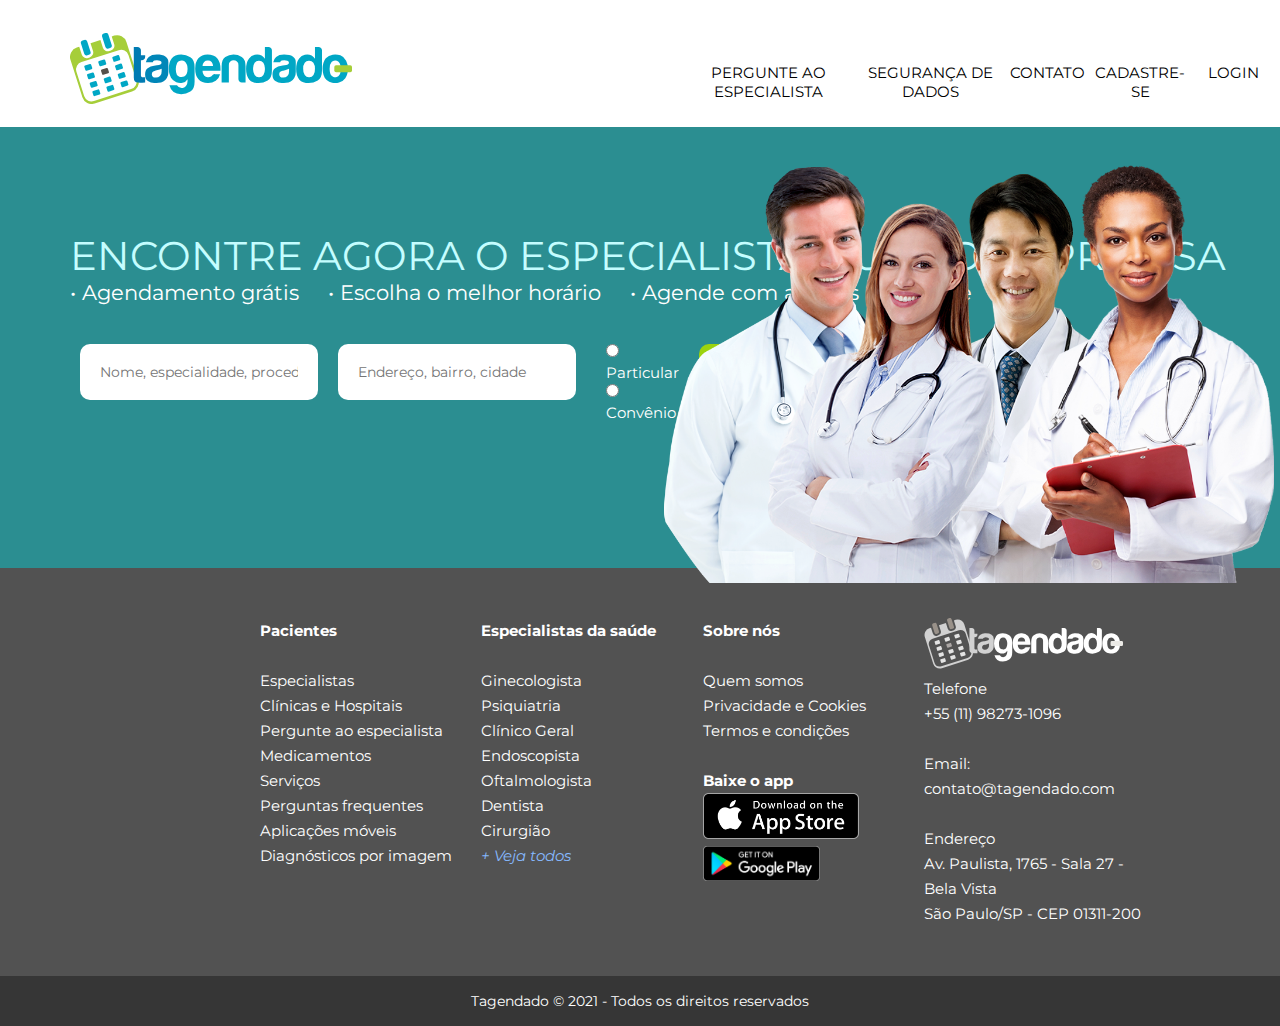
<file: components/pages/home/index.html>
<!DOCTYPE html>
<html lang="en">
    <head>
        <meta charset="utf-8"/>
        <meta name="author" content="Augusto Araujo, Wesley Ferreira, Rodrigo Geraldes" />

        <!--Links para a fonte-->
        <link rel="preconnect" href="https://fonts.googleapis.com">
        <link rel="preconnect" href="https://fonts.gstatic.com" crossorigin>
        <link href="https://fonts.googleapis.com/css2?family=Montserrat:wght@500&display=swap" rel="stylesheet">

        <link rel="stylesheet" type="text/css" href="./style.css" />
        <link rel="stylesheet" type="text/css" href="../../global.css" />
    </head>
    <body>
        <header>
            <div class="logotype">
                <img src="../../headers/header-1/img/logo.svg" alt="Logo Tagendado"/>
            </div>
            <div class="headerOptions">
                <a href="#">PERGUNTE AO ESPECIALISTA</a>
                <a href="#">SEGURANÇA DE DADOS</a>
                <a href="#">CONTATO</a>
                <a href="#">CADASTRE-SE</a>
                <a href="#">LOGIN</a>
            </div>
        </header>
        <img src="img/foto 2.png" alt="Grupo de médicos" id="medicalGroup">
        <section>
            <div class="search">
                <p>ENCONTRE AGORA O ESPECIALISTA QUE VOCÊ PRECISA</p>
                <ul>
                    <li>• Agendamento grátis</li>
                    <li>• Escolha o melhor horário</li>
                    <li>• Agende com apenas um clique</li>
                </ul>
                <br><br><br>
                <form>
                    <input type="text" placeholder="Nome, especialidade, procedimento" class="search-input">
                    <input type="text" placeholder="Endereço, bairro, cidade" class="search-input">
            
                    <div class="radio-input-container">
                    <div>
                        <input type="radio" id="particular" name="tipo-pagamento">
                        <label for="particular">Particular</label>
                    </div>
                    <div>
                        <input type="radio" id="convenio" name="tipo-pagamento">
                        <label for="convenio">Convênio</label>
                    </div>
                    </div>
            
                    <button>PESQUISAR</button>
                    
                </form>
            </div>
        </section>
        <footer>
            <div class="footerOptions">
                <div class="pacientOptions">
                    <p class="listTitle">Pacientes</p>
                    <br/>
                    <a href="#">Especialistas</a>
                    <br/>
                    <a href="#">Clínicas e Hospitais</a>
                    <br/>
                    <a href="#">Pergunte ao especialista</a>
                    <br/>
                    <a href="#">Medicamentos</a>
                    <br/>
                    <a href="#">Serviços</a>
                    <br/>
                    <a href="#">Perguntas frequentes</a>
                    <br/>
                    <a href="#">Aplicações móveis</a>
                    <br/>
                    <a href="#">Diagnósticos por imagem</a>
                    <br/>
                </div>
                <div class="specialistOptions">
                    <p class="listTitle">Especialistas da saúde</p>
                    <br/>
                    <a href="#">Ginecologista</a>
                    <br/>
                    <a href="#">Psiquiatria</a>
                    <br/>
                    <a href="#">Clínico Geral</a>
                    <br/>
                    <a href="#">Endoscopista</a>
                    <br/>
                    <a href="#">Oftalmologista</a>
                    <br/>
                    <a href="#">Dentista</a>
                    <br/>
                    <a href="#">Cirurgião</a>
                    <br/>
                    <a href="#" id="seeAll">+ Veja todos</a>
                </div>
                <div class="aboutUs">
                    <p class="listTitle">Sobre nós</p>
                    <br/>
                    <a href="#">Quem somos</a>
                    <br/>
                    <a href="#">Privacidade e Cookies</a>
                    <br/>
                    <a href="#">Termos e condições</a>
                    <br/>
                    <br/>
                    <p class="listTitle">Baixe o app</p>
                    <img src="../../footers/footer-1/img/DownloadAppStore.png" alt="Download via AppStore"/>
                    <img src="../../footers/footer-1/img/DownloadGooglePlay.png" alt="Dowload via GooglePlay" id="imgGooglePlay">
                </div>
                <div class="contactInfos">
                    <img src="../../footers/footer-1/img/Logo.svg" alt="Logo tagendado">
                    <br/>
                    <p>Telefone</p>
                    <p>+55 (11) 98273-1096</p>
                    <br/>
                    <p>Email:</p>
                    <p>contato@tagendado.com</p>
                    <br>
                    <p>Endereço</p>
                    <p>Av. Paulista, 1765 - Sala 27 - Bela Vista</p>
                    <p>São Paulo/SP - CEP 01311-200</p>                
                </div>
            </div>
            <div class="copyright">
                <p>Tagendado © 2021 - Todos os direitos reservados</p>
            </div>
        </footer>
    </body>
</file>
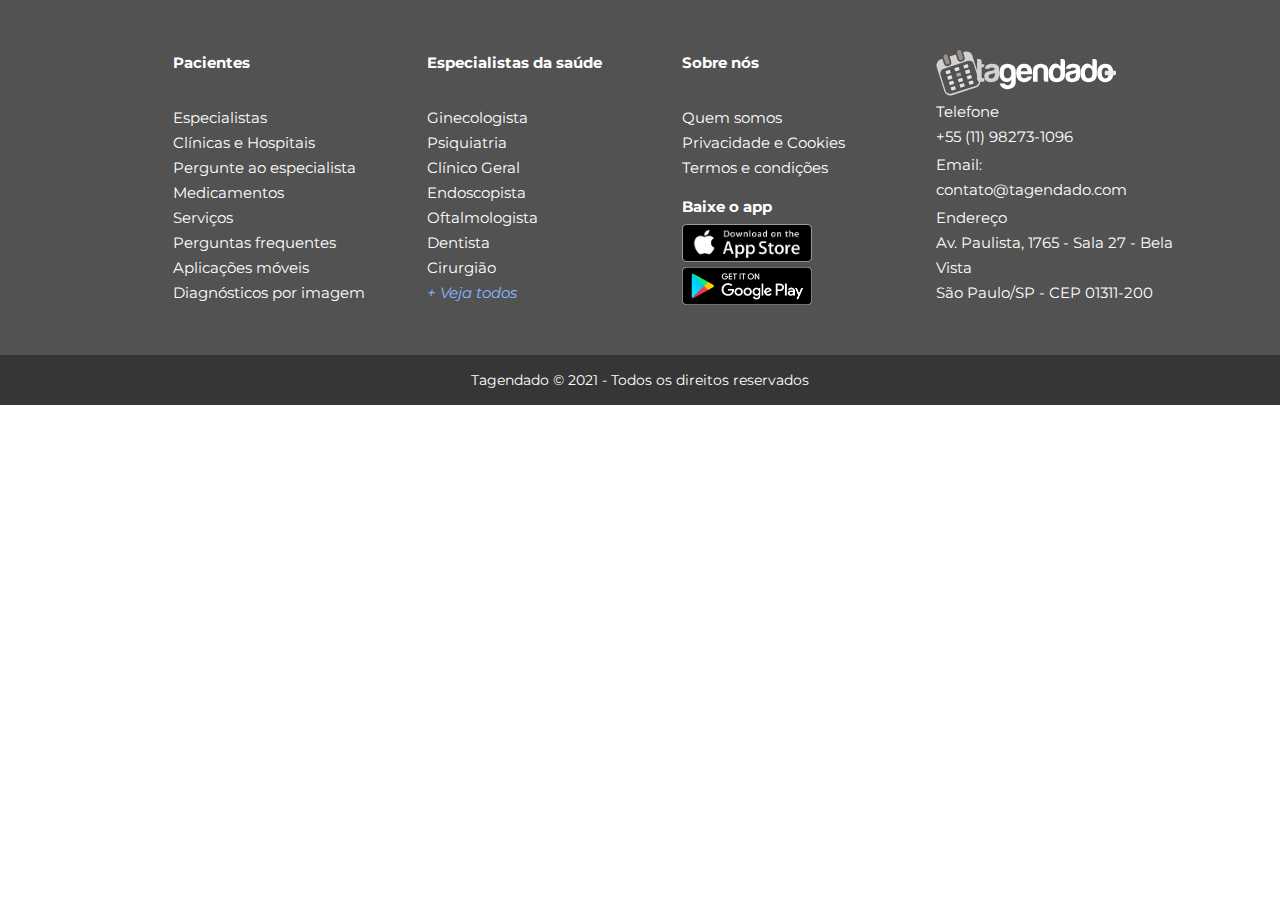
<file: components/footers/footer-1/footer.html>
<!DOCTYPE html>
<html lang="en">
    <head>
        <meta charset="utf-8"/>
        <meta name="author" content="Augusto Araujo, Wesley Ferreira, Rodrigo Geraldes" />
        <meta name="viewport" content="width=device-width, initial-scale=1">

        <!--Links para a fonte-->
        <link rel="preconnect" href="https://fonts.googleapis.com">
        <link rel="preconnect" href="https://fonts.gstatic.com" crossorigin>
        <link href="https://fonts.googleapis.com/css2?family=Montserrat:wght@400;500;700&family=Open+Sans:wght@400;700&display=swap" rel="stylesheet">

        <link rel="stylesheet" type="text/css" href="./style.css" />
        <link rel="stylesheet" type="text/css" href="./media.css" />
        <link rel="stylesheet" type="text/css" href="../../global.css" />
    </head>
    <body>
        <footer>
            <div class="footer-options">
                <div class="pacientOptions">
                    <p class="listTitle mb-30">Pacientes</p>
                    <a href="#">Especialistas</a>
                    <a href="#">Clínicas e Hospitais</a>
                    <a href="#">Pergunte ao especialista</a>
                    <a href="#">Medicamentos</a>
                    <a href="#">Serviços</a>
                    <a href="#">Perguntas frequentes</a>
                    <a href="#">Aplicações móveis</a>
                    <a href="#">Diagnósticos por imagem</a>
                </div>
                <div class="specialistOptions">
                    <p class="listTitle mb-30">Especialistas da saúde</p>
                    <a href="#">Ginecologista</a>
                    <a href="#">Psiquiatria</a>
                    <a href="#">Clínico Geral</a>
                    <a href="#">Endoscopista</a>
                    <a href="#">Oftalmologista</a>
                    <a href="#">Dentista</a>
                    <a href="#">Cirurgião</a>
                    <a href="#" id="seeAll">+ Veja todos</a>
                </div>
                <div class="aboutUs">
                    <div>
                        <p class="listTitle mb-30">Sobre nós</p>
                        <a href="#">Quem somos</a>
                        <a href="#">Privacidade e Cookies</a>
                        <a href="#">Termos e condições</a>
                    </div>
                    <div class="aboutUsImgs">
                        <p class="listTitle">Baixe o app</p>
                        <img src="img/DownloadAppStore.png" alt="Download via AppStore" id="imgAppStore"/>
                        <img src="img/DownloadGooglePlay.png" alt="Dowload via GooglePlay" id="imgGooglePlay">
                    </div>
                </div>
                <div class="contactInfos">
                    <img src="img/Logo_footer.svg" alt="Logo tagendado">
                    <div>
                        <p>Telefone</p>
                        <p>+55 (11) 98273-1096</p>
                    </div>
                    <div>
                        <p>Email:</p>
                        <p>contato@tagendado.com</p>
                    </div>
                    <div>
                        <p>Endereço</p>
                        <p>Av. Paulista, 1765 - Sala 27 - Bela Vista</p>
                        <p>São Paulo/SP - CEP 01311-200</p>                
                    </div>
                </div>
            </div>
            <div class="copyright">
                <p>Tagendado © 2021 - Todos os direitos reservados</p>
            </div>
        </footer>
    </body>
</html>
</file>
<file: components/pages/home/style.css>
/*CSS Header*/
div.headerOptions {
    font-size: 15px;
    justify-content: center;
    display: grid;
    grid-template-columns:  2fr 1.5fr 1fr 1fr 1fr;
    text-align: center;
    margin-top: 30px;
  }
  
  div.headerOptions a {
    text-decoration: none;
    color: #000000;
  }
  
  header {
    display: grid;
    grid-template-columns: 1fr 1fr;
    margin-top: 33px;
    margin-left: 70px;
    padding-bottom: 20px;
  }

  /*CSS Footer*/
  div.footerOptions{
    background-color: #525252;
    display: grid;
    grid-template-columns: 1fr 1fr 1fr 1fr;
    padding-top: 50px;
    padding-bottom: 50px;
    padding-left: 260px;
    padding-right: 135px;
    line-height: 25px;
    font-size: 15px;
}

div.copyright{
    background-color: #363636;
    color: #ADADAD;
    font-size: 14px;
    padding: 16px;
    text-align: center;
}

p{
    color: #ffffff;
}

footer p.listTitle{
    font-weight: bold;
}

footer a{
    text-decoration: none;
    color: #ffffff;
}

a#seeAll{
    color: #86B9FF;
    font-style: italic;
}
img#imgGooglePlay{
    height: 35px;
    width: 117px;
}

/*CSS HOME*/
section{
    background-color: #2B8E91;
    padding-top: 104px;
    padding-left: 70px;
}
section p{
    font-size: 40px;
    color: #C4FDFF;
}
section ul li{
    font-size: 21px;
    color: #ffffff;
    display: inline-block;
}
section ul{
    width: 902px;
    display: flex;
    justify-content: space-between;
}
section form{
    display: flex;
    justify-content: space-around; 
    padding-bottom: 144px;
    width: 65%;
}

section form .search-input {
    border: none;
    border-radius: 10px;
  
    width: 442px;
    height: 56px;
  
    font-size: 14px;
    padding: 0 20px;
    margin: 0 10px
  }
  
section form label {
    font-size: 15px;
  }
  
section form .radio-input-container {
    display: flex;
    flex-direction: column;
    justify-content: center;
    margin: 0 20px;
    width: 100px;
    line-height: 19px;
    color: #FFFFFF;
  }
  
section button {
    border: none;
    border-radius: 10px;
    font-size: 16px;
    font-weight: bold;
  
    padding: 10px 30px;
  
    cursor: pointer;
    color: #FFF;
    background-color: #9BD30F;
  }

  #medicalGroup{
      position:absolute;
      right: 0;
      top: 128;
      z-index: 0;
  }
  div.search{
    z-index: 10;
  }
</file>
<file: components/global.css>
* {
  box-sizing: border-box;
  margin: 0;
  padding: 0;
  outline: 0;
  font-family: 'Montserrat', sans-serif;
}

html {
  font-size: 62.5%;
  --fs-41: 4.1rem;
  --fs-40: 4rem;
  --fs-39: 3.9rem;
  --fs-38: 3.8rem;
  --fs-35: 3.5rem;
  --fs-30: 3rem;
  --fs-28: 2.8rem;
  --fs-26: 2.6rem;
  --fs-24: 2.4rem;
  --fs-23: 2.3rem;
  --fs-22: 2.2rem;
  --fs-21: 2.1rem;
  --fs-20: 2rem;
  --fs-19: 1.9rem;
  --fs-18: 1.8rem;
  --fs-17: 1.7rem;
  --fs-16: 1.6rem;
  --fs-15: 1.5rem;
  --fs-14: 1.4rem;
  --fs-13: 1.3rem;
  --fs-12: 1.2rem;
}

button {
  cursor: pointer;
}
</file>
<file: components/footers/footer-1/style.css>
.footer-options {
    background-color: #525252;
    display: grid;
    grid-template-columns: 1fr 1fr 1fr 1fr;
    padding-top: 50px;
    padding-bottom: 50px;
    padding-left: 13.5%;
    padding-right: 7%;
    line-height: 25px;
    font-size: 15px;
    width: 100%;
}

footer {
    width: 100%;
}

div.copyright {
    background-color: #363636;
    color: #ADADAD;
    font-size: 14px;
    padding: 16px;
    text-align: center;
}

p {
    color: #ffffff;
}

footer p.listTitle {
    font-weight: bold;
}

footer p.mb-30 {
    margin-bottom: 30px;
}

footer a {
    text-decoration: none;
    color:#ffffff;
    display: block;
}

.contactInfos {
    display: flex;
    flex-direction: column;
    justify-content: space-between;
}

.contactInfos img {
    width: 200px;
}

.aboutUs {
    display: flex;
    flex-direction: column;
    justify-content: space-between;
}

a#seeAll {
    color: #86B9FF;
    font-style: italic;
}
img#imgGooglePlay {
    height: 46px;
    width: 156px;
}
</file>
<file: components/footers/footer-1/media.css>
@media (max-width: 1650px) {
  img#imgAppStore {
    width: 130px;
  }
  
  img#imgGooglePlay {
    height: 38px;
    width: 130px;
  }
}

@media (max-width: 1440px) {
  .aboutUsImgs {
    display: flex;
    flex-direction: column;
  }

  img#imgAppStore {
    margin-top: 5px;
  }
  
  img#imgGooglePlay {
    margin-top: 5px;
  }

  .contactInfos img {
    width: 180px;
  }
}

@media (max-width: 1150px) {
  footer div.footer-options{
    gap: 10px;
    padding-left: 7%;
  }
  
  .contactInfos img {
    width: 170px;
  }
}

@media (max-width: 700px) {
  /*==== FOOTER ====*/

  footer div.footer-options {
    grid-template-columns: 1fr 1fr;
    row-gap: 30px;
  }

  .listTitle {
    margin-bottom: 5px;
  }

  .aboutUs {
    row-gap: 35px;
  }

  .aboutUsImgs {
    display: inline;
  }

  img#imgAppStore {
    margin-top: 0;
  }
  
  img#imgGooglePlay {
    margin-top: 0;
  }
  /*-------------*/
}

@media (max-width: 490px) {
  /*==== FOOTER ====*/

  footer div.footer-options {
    display: flex;
    flex-direction: column;
    justify-content: center;
    align-items: center;

    row-gap: 20px;
  }

  .listTitle {
    font-size: 1.6rem;
    display: block;
  }

  footer p.mb-30 {
    margin-bottom: 0px;
    row-gap: 20px;
  }

  .pacientOptions, .specialistOptions, .aboutUs, .contactInfos {
    text-align: center;
    justify-content: center;
    align-items: center;
  }
  /*-------------*/
}

@media (max-width: 340px) {
  /*==== FOOTER ====*/

  footer div.footer-options {
    font-size: 1.2rem;
  }
  
  .listTitle {
    font-size: 1.4rem;
  }

  img#imgAppStore {
    width: 110px;
  }
  
  img#imgGooglePlay {
    height: 32px;
    width: 110px;
  }

  .contactInfos img {
    width: 150px;
  }
  /*-------------*/
}
</file>
